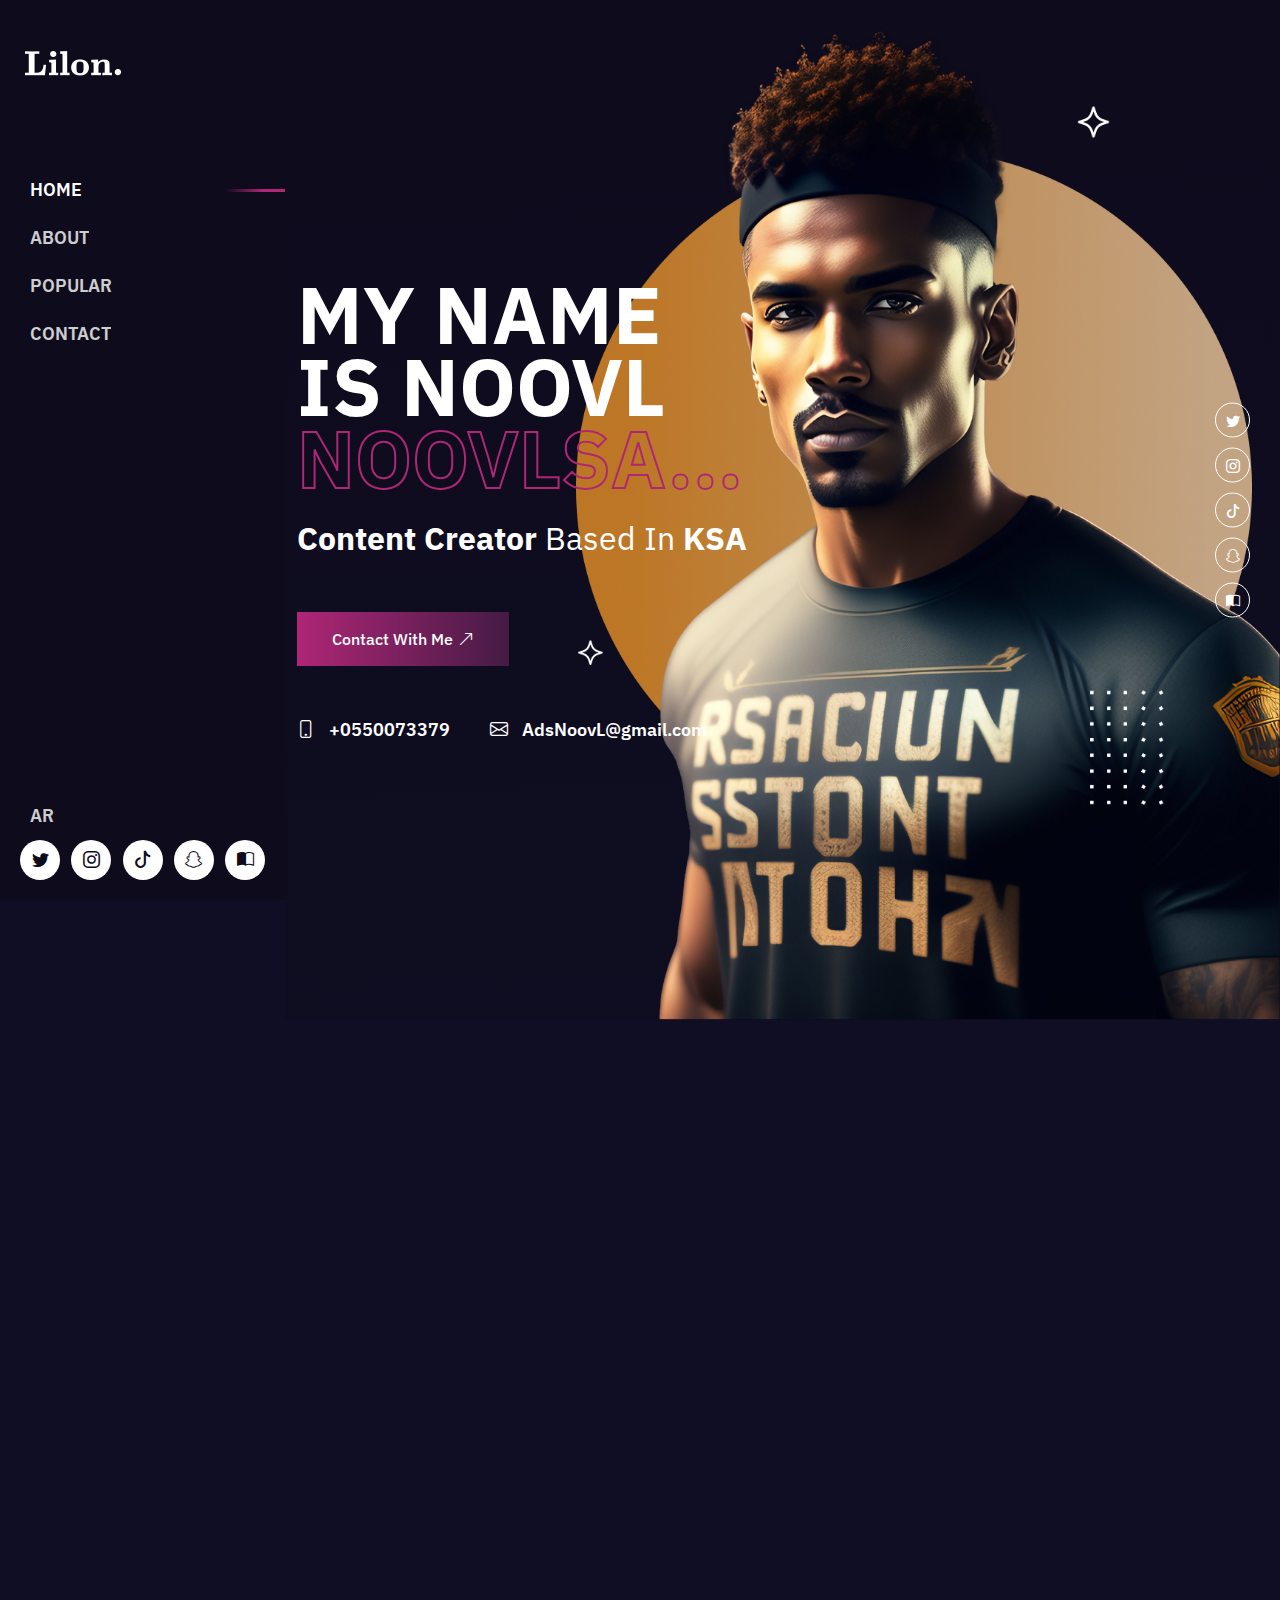
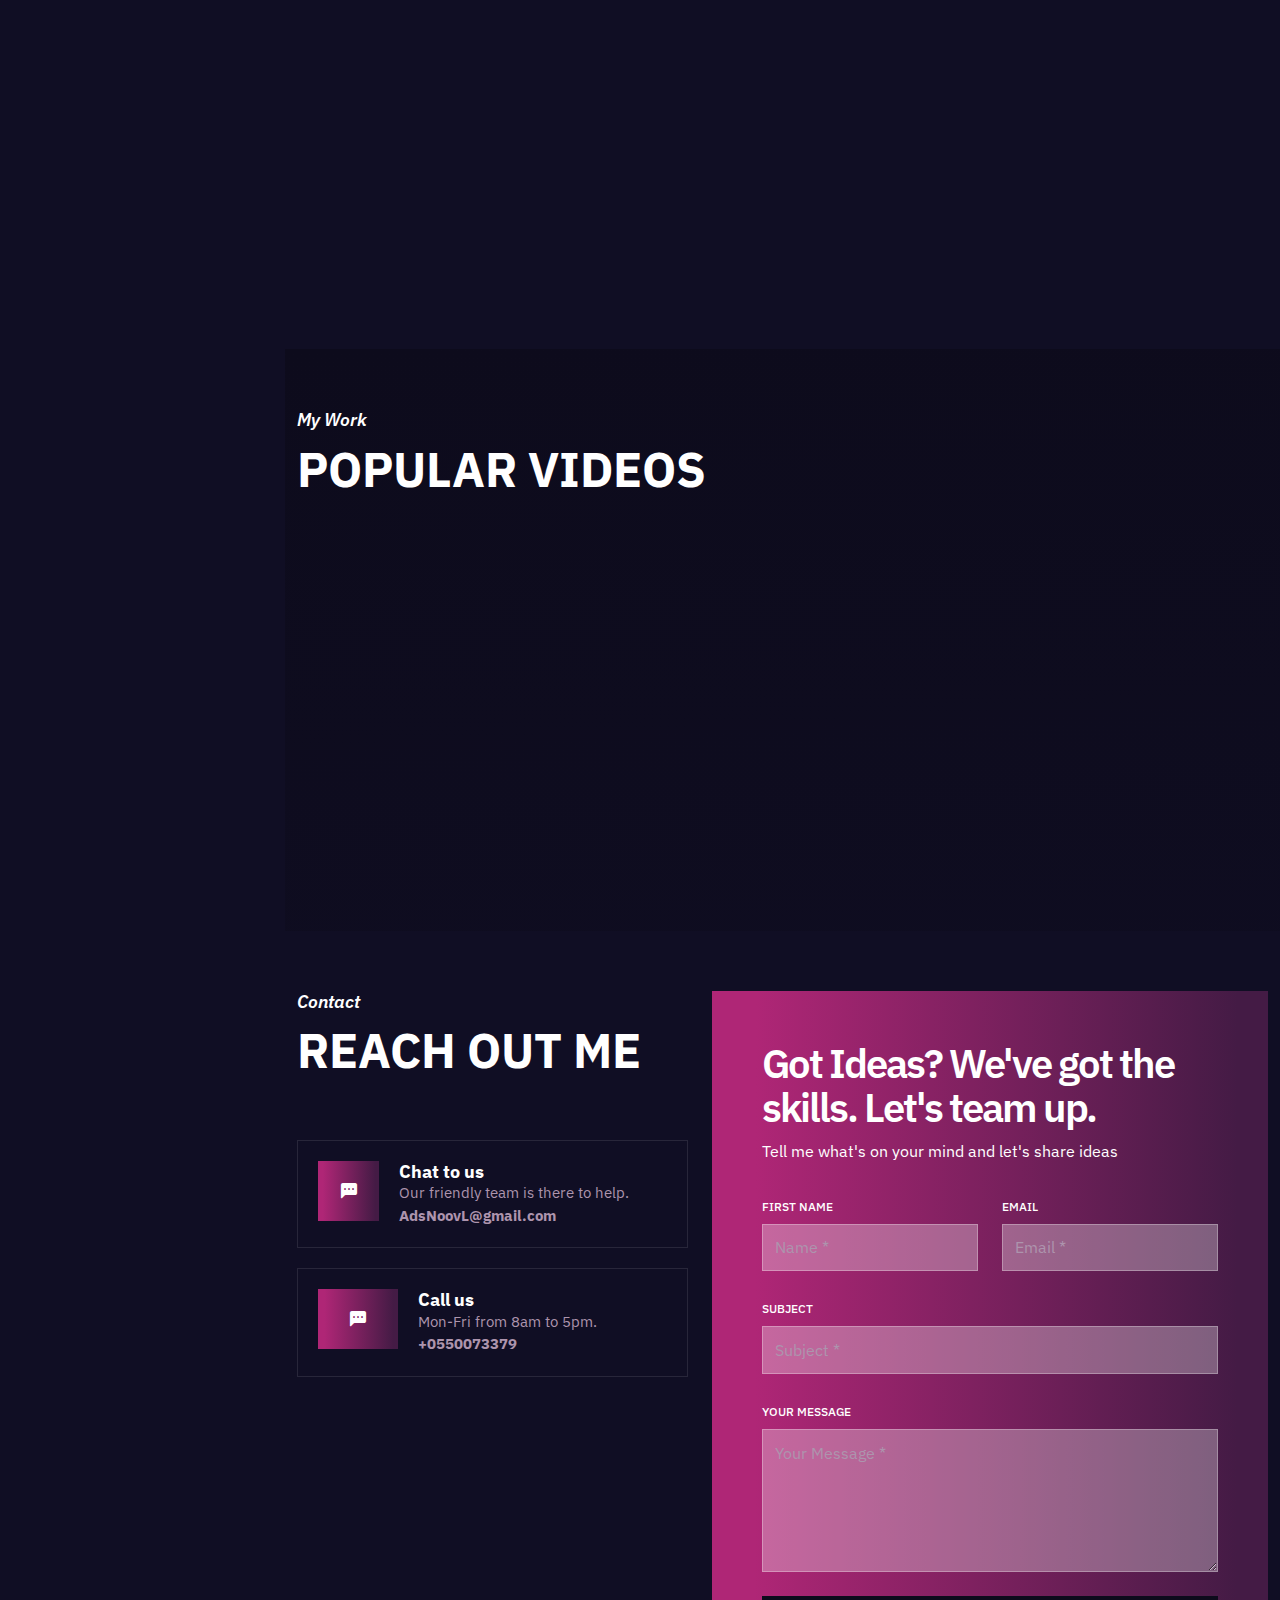
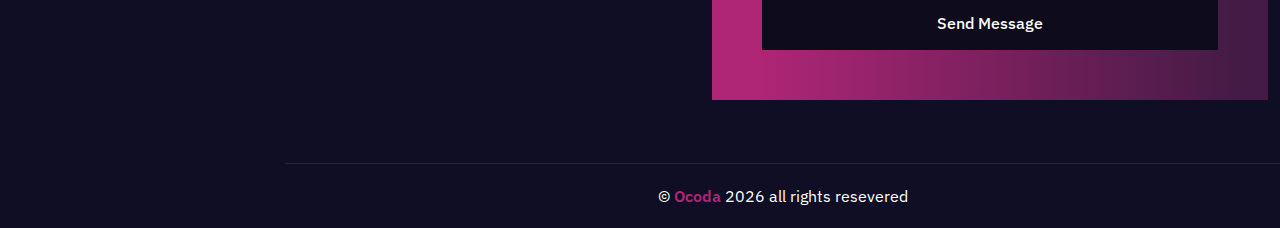
<file: index.html>
<!DOCTYPE html>
<html lang="en">
<head>
  <meta charset="UTF-8">
  <meta name="viewport" content="width=device-width, initial-scale=1.0">
  <title>NOOVL</title>
  <!-- Bootstrap Icons v1.10.5 -->
  <link rel="stylesheet" href="./css/vendors/bootstrap-icons.css">
  <!-- Bootstrap  v5.3.0 -->
  <link rel="stylesheet" href="./css/vendors/bootstrap.min.css">
  <!-- animate 3.7.0 -->
  <link rel="stylesheet" href="./css/vendors/animate.css">
  <!-- Magnific Popup - v0.9.9 -->
  <link rel="stylesheet" href="./css/vendors/popup-magnific.css">
  <!-- main style  -->
  <link rel="stylesheet" href="./css/main-ltr.css">
</head>
<body>
  <!-- start header  -->
  <header>
    <div class="container-fluid">
      <a class="navbar-brand nav-left__logo header__logo" href="index.html">
        <img src="./images/logo/logo-light.png" alt="logo" class="img-fluid">
      </a>
      <button class="navbar-toggler" type="button" data-target="menu">
        <span class="navbar-toggler-icon"></span>
      </button>
    </div>
  </header>
  <!-- end header  -->
  <!-- start menu nav -->
  <nav class="nav-left" id="menu">
    <a class="navbar-brand nav-left__logo" href="index.html">
      <img src="./images/logo/logo-light.png" alt="logo" class="img-fluid">
    </a>
    <div id="list-menu" class="list-group nav-left__menu">
      <a class="list-group-item nav-left__menu__item" href="#home">home</a>
      <a class="list-group-item nav-left__menu__item" href="#about">about</a>
      <a class="list-group-item nav-left__menu__item" href="#popular">popular</a>
      <a class="list-group-item nav-left__menu__item" href="#contact">contact</a>
      <a class="list-group-item nav-left__menu__item mt-auto" href="index.ar.html">ar</a>
    </div>
    <ul class="social">
      <li><a href="https://twitter.com/NoovL"><i class="bi bi-twitter"></i></a></li>
      <li><a href="https://www.instagram.com/noovl"><i class="bi bi-instagram"></i></a></li>
      <li><a href="https://www.tiktok.com/@noovlsa?lang=ar"><i class="bi bi-tiktok"></i></a></li>
      <li><a href="https://t.snapchat.com/a71VtWvk"><i class="bi bi-snapchat"></i></a></li>
      <li><a href="https://tip.dokan.sa/noovl"><i class="bi bi-book-half"></i></a></li>
    </ul>
  </nav>
  <!-- end menu nav -->
  <!-- start main  -->
  <main class="main-section" data-bs-spy="scroll" data-bs-target="#list-menu" data-bs-smooth-scroll="true"  tabindex="0">
    <!-- start home  -->
    <section class="home" id="home">
        <div class="container">
          <div class="row home__info">
            <div class="col-lg-7">
              <div class="home__info__text " >
                <h1 class="wow fadeInUp" data-wow-delay=".3s">my name <br> is <b>noovl</b> <br> <span>noovlsa...</span></h1>
                <p class="wow fadeInUp" data-wow-delay=".4s"><b>content creator</b> based in <b>KSA</b></p>
                <a class="main-btn main-btn--main-color wow fadeInUp" data-wow-delay=".5s" href="#contact">contact with me <i class="bi-arrow-up-right"></i></a>
                <div class="home__info__contact-info wow fadeInUp " data-wow-delay=".6s">
                  <a href="tel:+0550073379"><i class="bi bi-phone"></i> +0550073379</a>
                  <a href="mailto:AdsNoovL@gmail.com"><i class="bi bi-envelope"></i> AdsNoovL@gmail.com</a>
                </div>
              </div>
            </div>
          </div>
          <div class="avatar wow zoomIn" style="background-image: url(./images/home/home-banner.png);"></div>
          <ul class="social social--col">
            <li><a href="https://twitter.com/NoovL"><i class="bi bi-twitter"></i></a></li>
            <li><a href="https://www.instagram.com/noovl"><i class="bi bi-instagram"></i></a></li>
            <li><a href="https://www.tiktok.com/@noovlsa?lang=ar"><i class="bi bi-tiktok"></i></a></li>
            <li><a href="https://t.snapchat.com/a71VtWvk"><i class="bi bi-snapchat"></i></a></li>
            <li><a href="https://tip.dokan.sa/noovl"><i class="bi bi-book-half"></i></a></li>
          </ul>
        </div>
    </section>
    <!-- end home  -->
    <!-- start about  -->
    <section id="about">
      <div class="container">
        <div class="section-heading wow fadeInUp" data-wow-delay=".3s">
          <h6>Nice to meet you!</h6>
          <h2>WELCOME TO...</h2>
        </div>
        <div class="about">
          <div class="about__avatar">
            <div class="about__avatar__img wow zoomIn" data-wow-delay=".3s">
              <img src="./images/home/about-banner.png" class="img-fluid" alt="">
            </div>
            <div class="about__avatar__info wow fadeInUp" data-wow-delay=".3s">
              <h3>noovl Khoina</h3>
              <p><b>content creator</b> <br> based in <b>KSA</b></p>
            </div>
          </div>
          <div class="about__text">
            <p class="about__text__info wow fadeInUp" data-wow-delay=".3s" ><b>Nafal Mohammed Al-Dossary</b> considered one of the most prominent personalities that appeared on YouTube in 2011 as a content creator and as the first person to publish the idea of ​​vlogs on YouTube for the Gulf community, and his artistic career began in stand-up comedy, and then acting, writing and producing </p>
            <div class="about__text__contact-info wow fadeInUp" data-wow-delay=".4s">
              <div class="row">
                <div class="col-6">
                  <a href="tel:+0550073379"><i class="bi bi-phone"></i> +0550073379</a>
                </div>
                <div class="col-6">
                  <p><i class="bi bi-person"></i> noovl Khoina</p>
                </div>
                <div class="col-6">
                  <a href="mailto:AdsNoovL@gmail.com"><i class="bi bi-envelope"></i> AdsNoovL@gmail.com</a>
                </div>
                <div class="col-6">
                  <p><i class="bi bi-map"></i> Riyadh, KSA</p>
                </div>
              </div>
            </div>
            <div class="row" >
              <div class="col-12 ">
                <div class="wow fadeInUp" data-wow-delay=".5s">
                  <h2 class="about__text__head">more about noovl</h2>
                  <p class="about__text__info about__text__info--marker" >He is now a producer and executive, and a fan of electronic games </p>
                  <p class="about__text__info about__text__info--marker" >It is currently broadcasting on the Tik Tok platform</p>
                  <p class="about__text__info about__text__info--marker" >the new YouTube works are being implemented for this year</p>
                </div>
              </div>
              <div class="col-12 ">
                <div class="wow fadeInUp" data-wow-delay=".5s" >
                  <h2 class="about__text__head">work with</h2>
                  <p class="about__text__info about__text__info--marker" >Nafel is a character who is always wanted by advertising agencies, as he represents a large segment of society</p>
                  <p class="about__text__info about__text__info--marker" >Participated in advertisements for several companies, including <br> (Fly Nas) - (Arabian Oud) - (Imkan Finance) - (Romance) </p>
                </div>
              </div>
            </div>
          </div>
        </div>
      </div>
    </section>
    <!-- end about  -->
    <section class="popular" id="popular">
      <div class="container">
        <div class="section-heading">
          <h6>My Work</h6>
          <h2>popular videos</h2>
        </div>
        <div class="row">
          <div class="col-lg-6">
            <div class="popular__video wow fadeInUp">
              <a href="https://www.youtube.com/embed/-3gw2utgm_M" class="popular__video__img popup-video">
                <img src="./images/home/services-1.jpg" class="img-fluid" alt="">
              </a>
              <div class="popular__video__info">
                <p class="popular__video__info__text">Popular video</p>
                <h4 class="popular__video__info__head">Bally Website Research</h4>
                <a class="popular__video__info__popup popup-video" href="https://www.youtube.com/embed/-3gw2utgm_M"><i class="bi bi-arrow-up-left"></i></a>
              </div>
            </div>
          </div>
          <div class="col-lg-6">
            <div class="popular__video wow fadeInUp">
              <a href="https://www.youtube.com/embed/-3gw2utgm_M" class="popular__video__img popup-video">
                <img src="./images/home/services-1.jpg" class="img-fluid" alt="">
              </a>
              <div class="popular__video__info">
                <p class="popular__video__info__text">Popular video</p>
                <h4 class="popular__video__info__head">Bally Website Research</h4>
                <a class="popular__video__info__popup popup-video" href="https://www.youtube.com/embed/-3gw2utgm_M"><i class="bi bi-arrow-up-left"></i></a>
              </div>
            </div>
          </div>
          <div class="col-lg-6 ">
            <div class="popular__video wow fadeInUp">
              <a href="https://www.youtube.com/embed/-3gw2utgm_M" class="popular__video__img popup-video">
                <img src="./images/home/services-1.jpg" class="img-fluid" alt="">
              </a>
              <div class="popular__video__info">
                <p class="popular__video__info__text">Popular video</p>
                <h4 class="popular__video__info__head">Bally Website Research</h4>
                <a class="popular__video__info__popup popup-video" href="https://www.youtube.com/embed/-3gw2utgm_M"><i class="bi bi-arrow-up-left"></i></a>
              </div>
            </div>
          </div>
          <div class="col-lg-6">
            <div class="popular__video wow fadeInUp">
              <a href="https://www.youtube.com/embed/-3gw2utgm_M" class="popular__video__img popup-video">
                <img src="./images/home/services-1.jpg" class="img-fluid" alt="">
              </a>
              <div class="popular__video__info">
                <p class="popular__video__info__text">Popular video</p>
                <h4 class="popular__video__info__head">Bally Website Research</h4>
                <a class="popular__video__info__popup popup-video" href="https://www.youtube.com/embed/-3gw2utgm_M"><i class="bi bi-arrow-up-left"></i></a>
              </div>
            </div>
          </div>
        </div>
      </div>
    </section>
    <!-- end popular -->
    <!-- start contact  -->
    <section class="contact" id="contact">
      <div class="container">
        <div class="row">
          <div class="col-lg-5">
            <div class="section-heading">
              <h6>Contact</h6>
              <h2>REACH OUT ME</h2>
            </div>
            <div class="contact__cards">
              <div class="contact__cards__card">
                <div class="contact__cards__card__icon"><i class="bi bi-chat-left-dots-fill"></i></div>
                <div class="contact__cards__card__caption">
                  <h4 class="contact__cards__card__caption__head">Chat to us</h4>
                  <p class="contact__cards__card__caption__text">Our friendly team is there to help. <strong>AdsNoovL@gmail.com</strong></p>
                </div>
              </div>
              <div class="contact__cards__card">
                <div class="contact__cards__card__icon"><i class="bi bi-chat-left-dots-fill"></i></div>
                <div class="contact__cards__card__caption">
                  <h4 class="contact__cards__card__caption__head">Call us</h4>
                  <p class="contact__cards__card__caption__text">Mon-Fri from 8am to 5pm.  <strong>+0550073379</strong></p>
                </div>
              </div>
              <div class="contact__cards__map mb-4 mb-lg-0">
                <iframe src="https://www.google.com/maps/embed?pb=!1m18!1m12!1m3!1d262333.7303770596!2d46.54212921682054!3d24.675667544106684!2m3!1f0!2f0!3f0!3m2!1i1024!2i768!4f13.1!3m3!1m2!1s0x3e2f03890d489399%3A0xba974d1c98e79fd5!2sRiyadh%20Saudi%20Arabia!5e0!3m2!1sen!2seg!4v1690208817701!5m2!1sen!2seg" width="100%" height="300" style="border:0;" allowfullscreen="" loading="lazy" referrerpolicy="no-referrer-when-downgrade"></iframe>
              </div>
            </div>
          </div>
          <div class="col-lg-7">
            <div class="contact__form-body">
              <h3 class="contact__form-body__head">Got Ideas? We've got the skills. Let's team up.</h3>
              <p class="contact__form-body__text">Tell me what's on your mind and let's share ideas</p>
              <form action="#">
                <div class="row">
                  <div class="col-md-6">
                    <div class="mb-4">
                      <label for="firstName" class="form-label custom-label">first name</label>
                      <input type="text" class="form-control custom-input" id="firstName" placeholder="Name *" required >
                    </div>
                  </div>
                  <div class="col-md-6">
                    <div class="mb-4">
                      <label for="email" class="form-label custom-label">email</label>
                      <input type="email" class="form-control custom-input" id="email" placeholder="Email *" required >
                    </div>
                  </div>
                </div>
                <div class="row">
                  <div class="col-12">
                    <div class="mb-4">
                      <label for="subject" class="form-label custom-label">subject</label>
                      <input type="text" class="form-control custom-input" id="subject" placeholder="Subject *" required >
                    </div>
                  </div>
                </div>
                <div class="row">
                  <div class="col-12">
                    <div class="mb-4">
                      <label for="subject" class="form-label custom-label">YOUR MESSAGE</label>
                      <textarea type="text" class="form-control custom-input" id="subject" placeholder="Your Message *" rows="5" required ></textarea>
                    </div>
                  </div>
                </div>
                <div class="row">
                  <div class="col-12">
                    <div>
                      <button type="submit" class="custom-input custom-input--submit ">send message</button>
                    </div>
                  </div>
                </div>
              </form>
            </div>
          </div>
        </div>
      </div>
    </section>
    <!-- end contact  -->
    <!-- start footer  -->
    <footer class="copyright">
        <div class="container">
          <div class="row align-items-center justify-content-center">
            <div class="col-12">
              <p>
                &copy; <a href="https://ocoda.com/ar">ocoda</a> <script>document.write(new Date().getFullYear())</script> all rights resevered
              </p>
            </div>
          </div>
        </div>
    </footer>
    <!-- end footer  -->
  </main>
  <!-- end main  -->
  <div class="scroll-icon"><i class="bi bi-chevron-double-up"></i></div>
  <!-- jQuery v3.7.0  -->
  <script src="./js/vendors/jquery.min.js"></script>
  <!-- Bootstrap  v5.3.0 -->
  <script src="./js/vendors/bootstrap.bundle.min.js"></script>
  <!-- WOW - v1.1.2 -->
  <script src="./js/vendors/wow.min.js"></script>
  <!-- Magnific Popup - v0.9.9 -->
  <script src="./js/vendors/jquery.magnific-popup.min.js"></script>
  <!-- main js -->
  <script src="./js/main.js"></script>
</body>
</html>
</file>
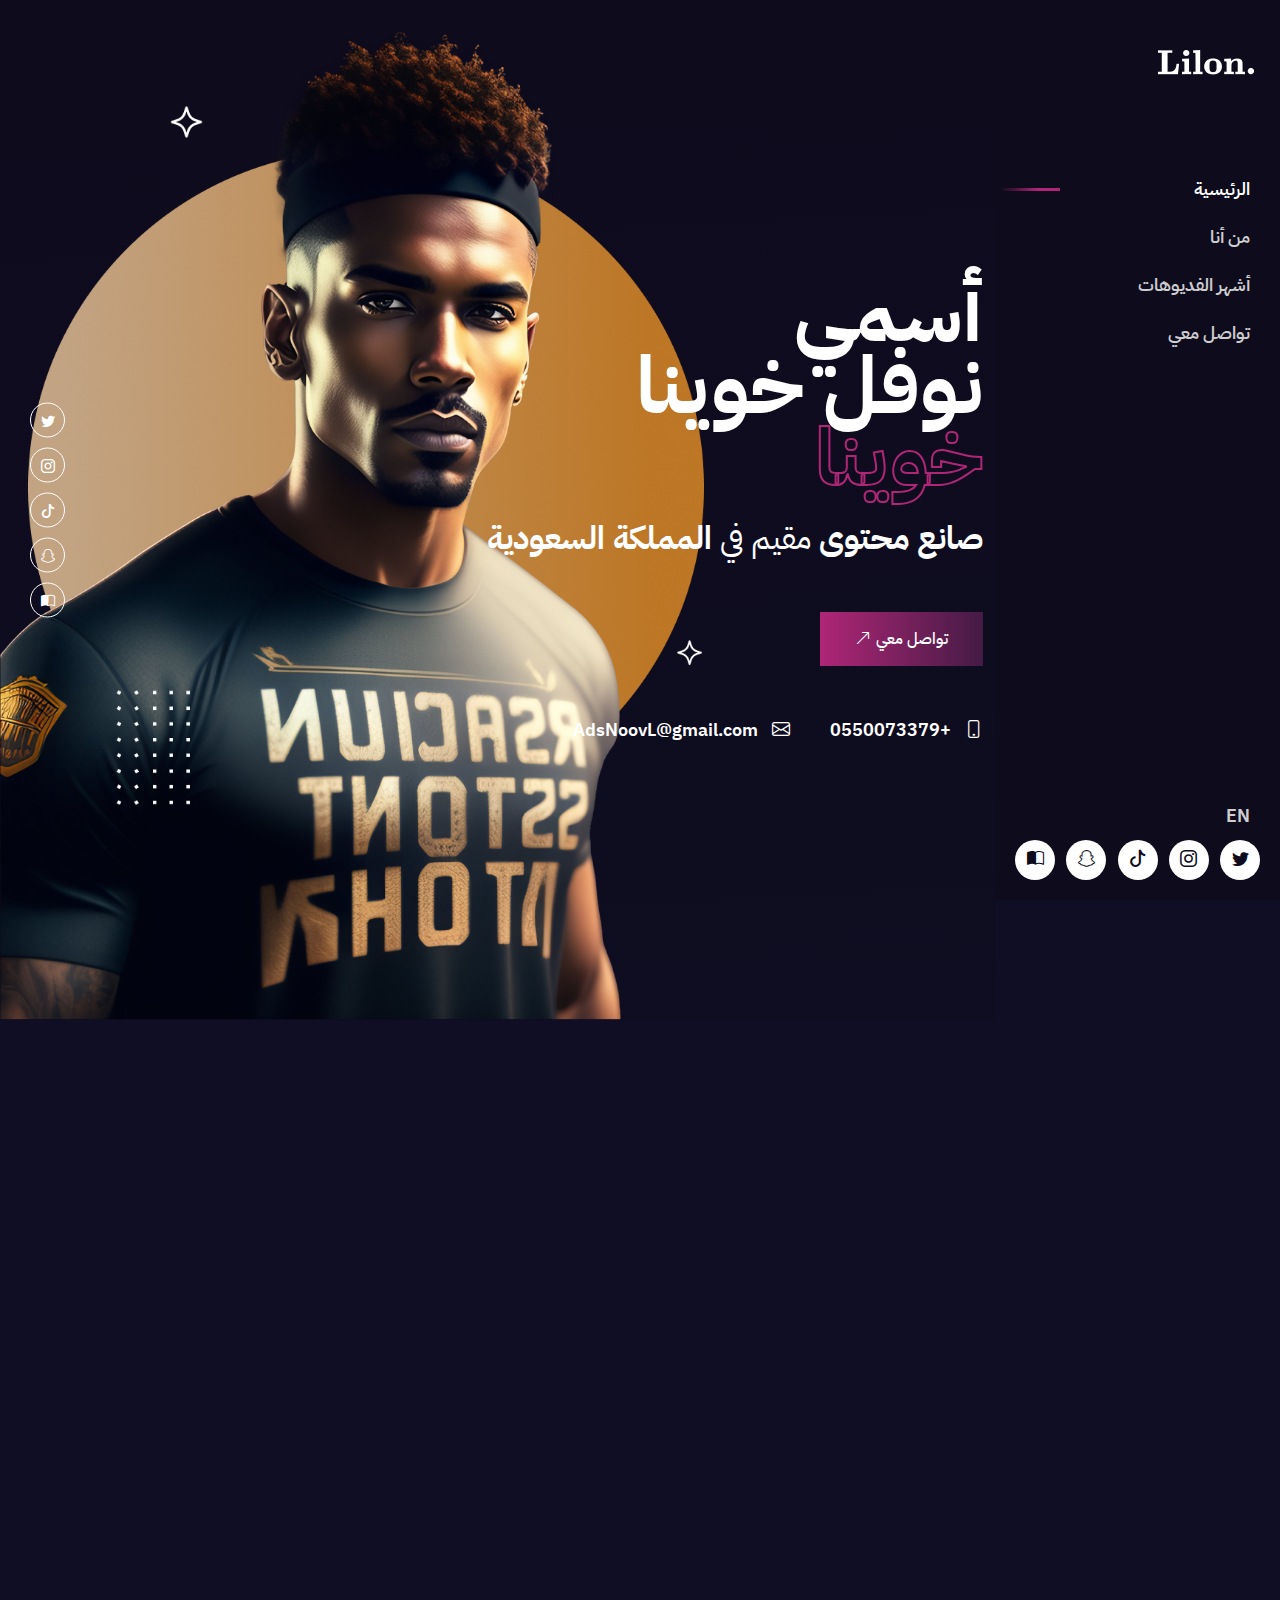
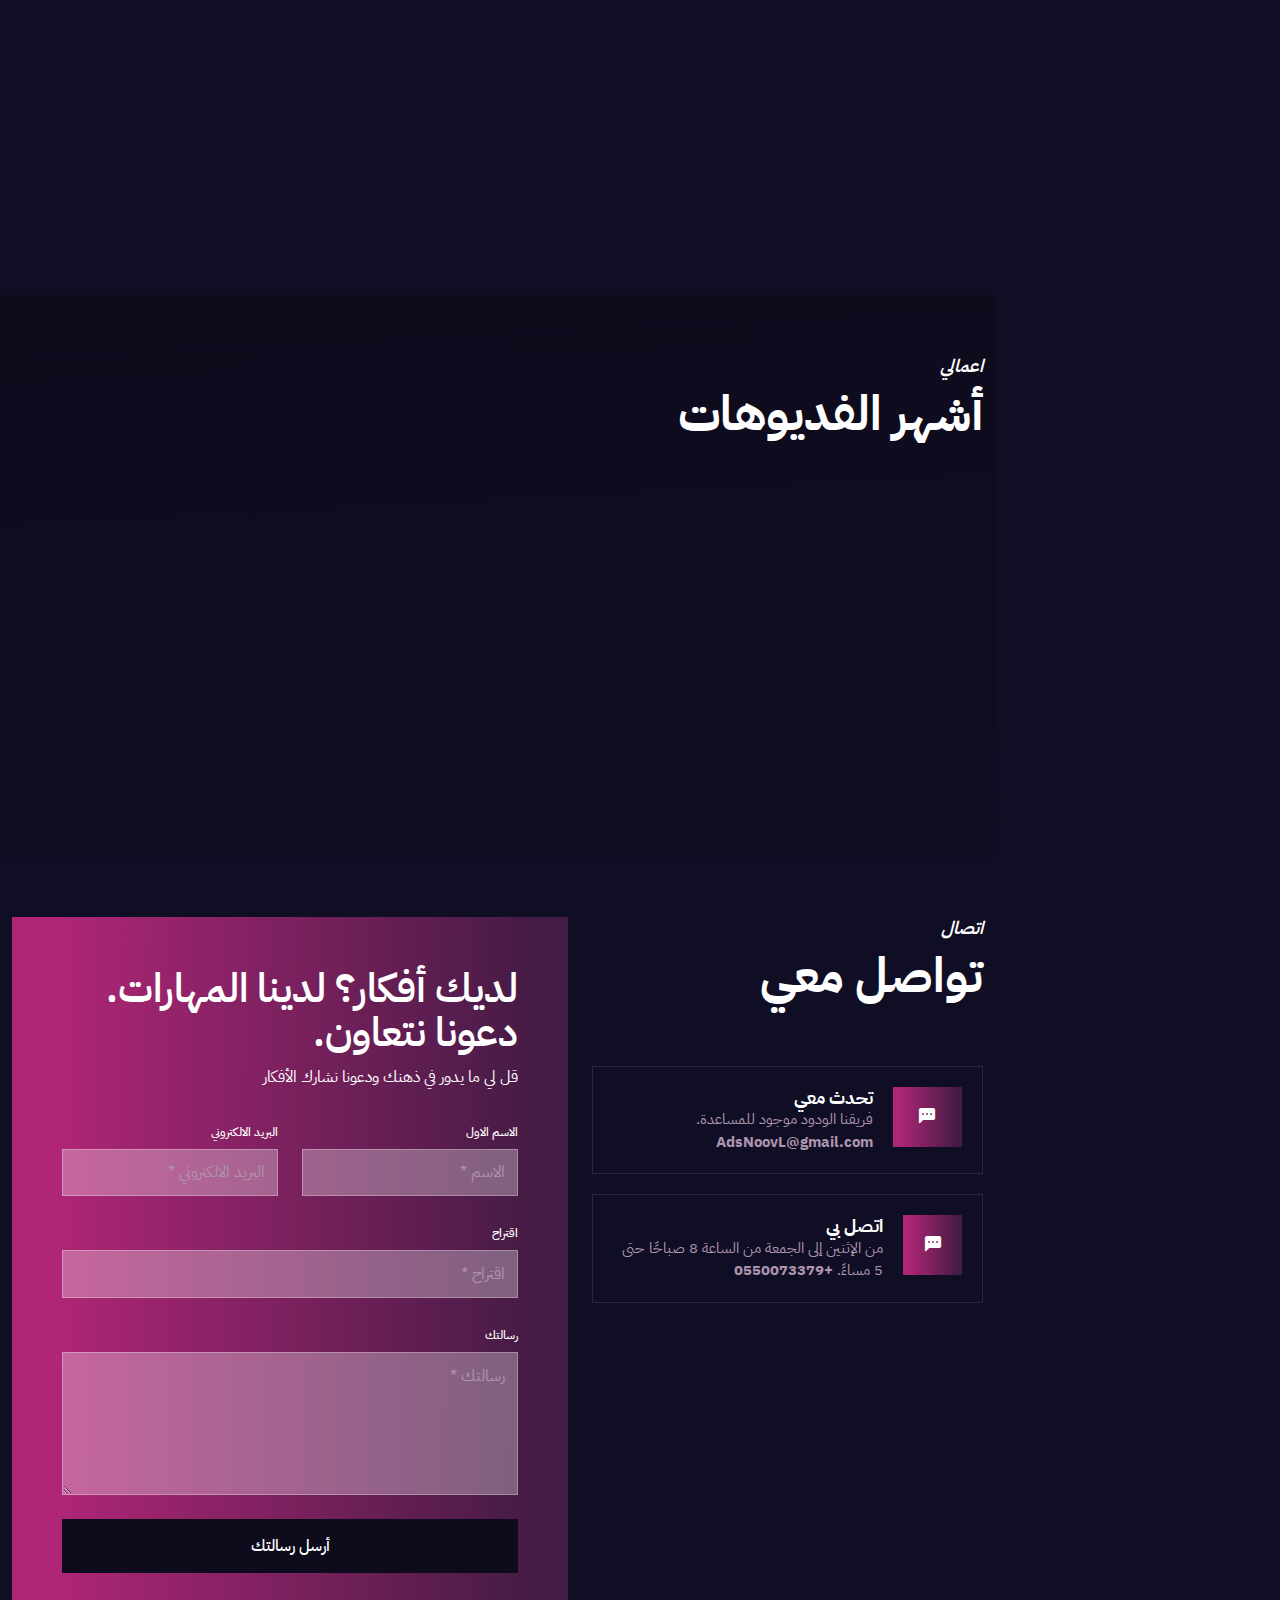
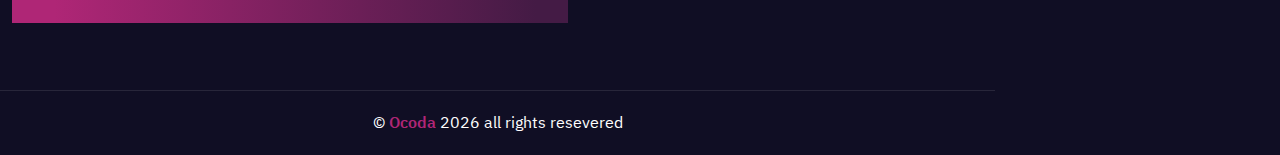
<file: index.ar.html>
<!DOCTYPE html>
<html lang="en">
<head>
  <meta charset="UTF-8">
  <meta name="viewport" content="width=device-width, initial-scale=1.0">
  <title>NOOVL</title>
  <!-- Bootstrap Icons v1.10.5 -->
  <link rel="stylesheet" href="./css/vendors/bootstrap-icons.css">
  <!-- Bootstrap  v5.3.0 -->
  <link rel="stylesheet" href="./css/vendors/bootstrap.rtl.min.css">
  <!-- animate 3.7.0 -->
  <link rel="stylesheet" href="./css/vendors/animate.css">
  <!-- Magnific Popup - v0.9.9 -->
  <link rel="stylesheet" href="./css/vendors/popup-magnific.css">
  <!-- main style  -->
  <link rel="stylesheet" href="./css/main-rtl.css">
</head>
<body>
  <!-- start header  -->
  <header>
    <div class="container-fluid">
      <a class="navbar-brand nav-left__logo header__logo" href="index.ar.html">
        <img src="./images/logo/logo-light.png" alt="logo" class="img-fluid">
      </a>
      <button class="navbar-toggler" type="button" data-target="menu">
        <span class="navbar-toggler-icon"></span>
      </button>
    </div>
  </header>
  <!-- end header  -->
  <!-- start menu nav -->
  <nav class="nav-left" id="menu">
    <a class="navbar-brand nav-left__logo" href="index.ar.html">
      <img src="./images/logo/logo-light.png" alt="logo" class="img-fluid">
    </a>
    <div id="list-menu" class="list-group nav-left__menu">
      <a class="list-group-item nav-left__menu__item" href="#home">الرئيسية</a>
      <a class="list-group-item nav-left__menu__item" href="#about">من أنا</a>
      <a class="list-group-item nav-left__menu__item" href="#popular">أشهر الفديوهات</a>
      <a class="list-group-item nav-left__menu__item" href="#contact">تواصل معي</a>
      <a class="list-group-item nav-left__menu__item mt-auto" href="index.html">en</a>
    </div>
    <ul class="social">
      <li><a href="https://twitter.com/NoovL"><i class="bi bi-twitter"></i></a></li>
      <li><a href="https://www.instagram.com/noovl"><i class="bi bi-instagram"></i></a></li>
      <li><a href="https://www.tiktok.com/@noovlsa?lang=ar"><i class="bi bi-tiktok"></i></a></li>
      <li><a href="https://t.snapchat.com/a71VtWvk"><i class="bi bi-snapchat"></i></a></li>
      <li><a href="https://tip.dokan.sa/noovl"><i class="bi bi-book-half"></i></a></li>
    </ul>
  </nav>
  <!-- end menu nav -->
  <!-- start main  -->
  <main class="main-section" data-bs-spy="scroll" data-bs-target="#list-menu" data-bs-smooth-scroll="true"  tabindex="0">
    <!-- start home  -->
    <section class="home" id="home">
        <div class="container">
          <div class="row home__info">
            <div class="col-lg-7">
              <div class="home__info__text " >
                <h1 class="wow fadeInUp" data-wow-delay=".3s">أسمي <br>  <b> نوفل خوينا </b> <br> <span>خوينا</span></h1>
                <p class="wow fadeInUp" data-wow-delay=".4s"><b> صانع محتوى </b>مقيم في <b>المملكة السعودية</b></p>
                <a class="main-btn main-btn--main-color wow fadeInUp" data-wow-delay=".5s" href="#contact">تواصل معي  <i class="bi-arrow-up-right"></i></a>
                <div class="home__info__contact-info wow fadeInUp " data-wow-delay=".6s">
                  <a href="tel:+0550073379"><i class="bi bi-phone"></i> +0550073379</a>
                  <a href="mailto:AdsNoovL@gmail.com"><i class="bi bi-envelope"></i> AdsNoovL@gmail.com</a>
                </div>
              </div>
            </div>
          </div>
          <div class="avatar wow zoomIn" style="background-image: url(./images/home/home-banner.png);"></div>
          <ul class="social social--col">
            <li><a href="https://twitter.com/NoovL"><i class="bi bi-twitter"></i></a></li>
            <li><a href="https://www.instagram.com/noovl"><i class="bi bi-instagram"></i></a></li>
            <li><a href="https://www.tiktok.com/@noovlsa?lang=ar"><i class="bi bi-tiktok"></i></a></li>
            <li><a href="https://t.snapchat.com/a71VtWvk"><i class="bi bi-snapchat"></i></a></li>
            <li><a href="https://tip.dokan.sa/noovl"><i class="bi bi-book-half"></i></a></li>
          </ul>
        </div>
    </section>
    <!-- end home  -->
    <!-- start about  -->
    <section id="about">
      <div class="container">
        <div class="section-heading wow fadeInUp" data-wow-delay=".3s">
          <h6>سعيد بلقاءك!</h6>
          <h2>مرحبا بك ...</h2>
        </div>
        <div class="about">
          <div class="about__avatar">
            <div class="about__avatar__img wow zoomIn" data-wow-delay=".3s">
              <img src="./images/home/about-banner.png" class="img-fluid" alt="">
            </div>
            <div class="about__avatar__info wow fadeInUp" data-wow-delay=".3s">
              <h3>نوفل خوينا</h3>
              <p><b> صانع محتوى </b>مقيم في <b>المملكة السعودية</b></p>
            </div>
          </div>
          <div class="about__text">
            <p class="about__text__info wow fadeInUp" data-wow-delay=".3s" >يعتبر نوفل محمد الدوسري من ابرز الشخصيات التي ظهرت في يوتيوب في عام 2011 كـ صانع محتوى و كـ اول شخص ينشر فكرة الفلوق على يوتيوب للمجتمع الخليجي ، و بدا مشواره الفني في الستاند اب كوميدي و من ثم التمثيل و الكتابة و الانتاج </p>
            <div class="about__text__contact-info wow fadeInUp" data-wow-delay=".4s">
              <div class="row">
                <div class="col-6">
                  <a href="tel:+0550073379"><i class="bi bi-phone"></i> +0550073379</a>
                </div>
                <div class="col-6">
                  <p><i class="bi bi-person"></i> نوفل خوينا  </p>
                </div>
                <div class="col-6">
                  <a href="mailto:AdsNoovL@gmail.com"><i class="bi bi-envelope"></i> AdsNoovL@gmail.com</a>
                </div>
                <div class="col-6">
                  <p><i class="bi bi-map"></i> الرياض , المملكة السعودية</p>
                </div>
              </div>
            </div>
            <div class="row" >
              <div class="col-12 ">
                <div class="wow fadeInUp" data-wow-delay=".5s">
                  <h2 class="about__text__head">المذيد عن نوفل</h2>
                  <p class="about__text__info about__text__info--marker" > هو الان مُنتج و منفذ ، و مُحب للالعاب الالكترونية </p>
                  <p class="about__text__info about__text__info--marker" >يبث حالياً على منصة تيك توك</p>
                  <p class="about__text__info about__text__info--marker" >و يُنفذ اعمالة اليوتيوبيه الجديدة لهذه ألسنه </p>
                </div>
              </div>
              <div class="col-12 ">
                <div class="wow fadeInUp" data-wow-delay=".5s" >
                  <h2 class="about__text__head">يعمل مع </h2>
                  <p class="about__text__info about__text__info--marker" > يعتبر نوفل شخصية مطلوبه دائماً للجهات الاعلانية كونه يمثل شريحة كبيره من المجتمع</p>
                  <p class="about__text__info about__text__info--marker" >له العديد من الاعلانات الدعايه من ضمنها  <br> ( طيران ناس ) - ( العربية للعود ) - ( امكان للتمويل ) - ( الرومنسية ) </p>
                </div>
              </div>
            </div>
          </div>
        </div>
      </div>
    </section>
    <!-- end about  -->
    <section class="popular" id="popular">
      <div class="container">
        <div class="section-heading">
          <h6>اعمالي</h6>
          <h2>أشهر الفديوهات</h2>
        </div>
        <div class="row">
          <div class="col-lg-6">
            <div class="popular__video wow fadeInUp">
              <a href="https://www.youtube.com/embed/-3gw2utgm_M" class="popular__video__img popup-video">
                <img src="./images/home/services-1.jpg" class="img-fluid" alt="">
              </a>
              <div class="popular__video__info">
                <p class="popular__video__info__text">أشهر فيديو</p>
                <h4 class="popular__video__info__head">فديوهات من اليوتيوب</h4>
                <a class="popular__video__info__popup popup-video" href="https://www.youtube.com/embed/-3gw2utgm_M"><i class="bi bi-arrow-up-left"></i></a>
              </div>
            </div>
          </div>
          <div class="col-lg-6">
            <div class="popular__video wow fadeInUp">
              <a href="https://www.youtube.com/embed/-3gw2utgm_M" class="popular__video__img popup-video">
                <img src="./images/home/services-1.jpg" class="img-fluid" alt="">
              </a>
              <div class="popular__video__info">
                <p class="popular__video__info__text">أشهر فيديو</p>
                <h4 class="popular__video__info__head">فديوهات من اليوتيوب</h4>
                <a class="popular__video__info__popup popup-video" href="https://www.youtube.com/embed/-3gw2utgm_M"><i class="bi bi-arrow-up-left"></i></a>
              </div>
            </div>
          </div>
          <div class="col-lg-6 ">
            <div class="popular__video wow fadeInUp">
              <a href="https://www.youtube.com/embed/-3gw2utgm_M" class="popular__video__img popup-video">
                <img src="./images/home/services-1.jpg" class="img-fluid" alt="">
              </a>
              <div class="popular__video__info">
                <p class="popular__video__info__text">أشهر فيديو</p>
                <h4 class="popular__video__info__head">فديوهات من اليوتيوب</h4>
                <a class="popular__video__info__popup popup-video" href="https://www.youtube.com/embed/-3gw2utgm_M"><i class="bi bi-arrow-up-left"></i></a>
              </div>
            </div>
          </div>
          <div class="col-lg-6">
            <div class="popular__video wow fadeInUp">
              <a href="https://www.youtube.com/embed/-3gw2utgm_M" class="popular__video__img popup-video">
                <img src="./images/home/services-1.jpg" class="img-fluid" alt="">
              </a>
              <div class="popular__video__info">
                <p class="popular__video__info__text">أشهر فيديو</p>
                <h4 class="popular__video__info__head">فديوهات من اليوتيوب</h4>
                <a class="popular__video__info__popup popup-video" href="https://www.youtube.com/embed/-3gw2utgm_M"><i class="bi bi-arrow-up-left"></i></a>
              </div>
            </div>
          </div>
        </div>
      </div>
    </section>
    <!-- end popular -->
    <!-- start contact  -->
    <section class="contact" id="contact">
      <div class="container">
        <div class="row">
          <div class="col-lg-5">
            <div class="section-heading">
              <h6>اتصال</h6>
              <h2>تواصل معي</h2>
            </div>
            <div class="contact__cards">
              <div class="contact__cards__card">
                <div class="contact__cards__card__icon"><i class="bi bi-chat-left-dots-fill"></i></div>
                <div class="contact__cards__card__caption">
                  <h4 class="contact__cards__card__caption__head">تحدث معي</h4>
                  <p class="contact__cards__card__caption__text">فريقنا الودود موجود للمساعدة. <strong>AdsNoovL@gmail.com</strong></p>
                </div>
              </div>
              <div class="contact__cards__card">
                <div class="contact__cards__card__icon"><i class="bi bi-chat-left-dots-fill"></i></div>
                <div class="contact__cards__card__caption">
                  <h4 class="contact__cards__card__caption__head">اتصل بي</h4>
                  <p class="contact__cards__card__caption__text">من الإثنين إلى الجمعة من الساعة 8 صباحًا حتى 5 مساءً.  <strong>+0550073379</strong></p>
                </div>
              </div>
              <div class="contact__cards__map mb-4 mb-lg-0">
                <iframe src="https://www.google.com/maps/embed?pb=!1m18!1m12!1m3!1d262333.7303770596!2d46.54212921682054!3d24.675667544106684!2m3!1f0!2f0!3f0!3m2!1i1024!2i768!4f13.1!3m3!1m2!1s0x3e2f03890d489399%3A0xba974d1c98e79fd5!2sRiyadh%20Saudi%20Arabia!5e0!3m2!1sen!2seg!4v1690208817701!5m2!1sen!2seg" width="100%" height="300" style="border:0;" allowfullscreen="" loading="lazy" referrerpolicy="no-referrer-when-downgrade"></iframe>
              </div>
            </div>
          </div>
          <div class="col-lg-7">
            <div class="contact__form-body">
              <h3 class="contact__form-body__head">لديك أفكار؟ لدينا المهارات. دعونا نتعاون.</h3>
              <p class="contact__form-body__text">قل لي ما يدور في ذهنك ودعونا نشارك الأفكار</p>
              <form action="#">
                <div class="row">
                  <div class="col-md-6">
                    <div class="mb-4">
                      <label for="firstName" class="form-label custom-label">الاسم الاول</label>
                      <input type="text" class="form-control custom-input" id="firstName" placeholder="الاسم *" required >
                    </div>
                  </div>
                  <div class="col-md-6">
                    <div class="mb-4">
                      <label for="email" class="form-label custom-label">البريد الالكتروني</label>
                      <input type="email" class="form-control custom-input" id="email" placeholder="البريد الالكتروني *" required >
                    </div>
                  </div>
                </div>
                <div class="row">
                  <div class="col-12">
                    <div class="mb-4">
                      <label for="subject" class="form-label custom-label">اقتراح</label>
                      <input type="text" class="form-control custom-input" id="subject" placeholder="اقتراح *" required >
                    </div>
                  </div>
                </div>
                <div class="row">
                  <div class="col-12">
                    <div class="mb-4">
                      <label for="subject" class="form-label custom-label">رسالتك</label>
                      <textarea type="text" class="form-control custom-input" id="subject" placeholder="رسالتك *" rows="5" required ></textarea>
                    </div>
                  </div>
                </div>
                <div class="row">
                  <div class="col-12">
                    <div>
                      <button type="submit" class="custom-input custom-input--submit ">أرسل رسالتك</button>
                    </div>
                  </div>
                </div>
              </form>
            </div>
          </div>
        </div>
      </div>
    </section>
    <!-- end contact  -->
    <!-- start footer  -->
    <footer class="copyright">
        <div class="container">
          <div class="row align-items-center justify-content-center">
            <div class="col-12">
              <p>
                &copy; <a href="https://ocoda.com/ar">ocoda</a> <script>document.write(new Date().getFullYear())</script> all rights resevered
              </p>
            </div>
          </div>
        </div>
    </footer>
    <!-- end footer  -->
  </main>
  <!-- end main  -->
  <div class="scroll-icon"><i class="bi bi-chevron-double-up"></i></div>
  <!-- jQuery v3.7.0  -->
  <script src="./js/vendors/jquery.min.js"></script>
  <!-- Bootstrap  v5.3.0 -->
  <script src="./js/vendors/bootstrap.bundle.min.js"></script>
  <!-- WOW - v1.1.2 -->
  <script src="./js/vendors/wow.min.js"></script>
  <!-- Magnific Popup - v0.9.9 -->
  <script src="./js/vendors/jquery.magnific-popup.min.js"></script>
  <!-- main js -->
  <script src="./js/main.js"></script>
</body>
</html>
</file>
<file: css/main-ltr.css>
@import url("https://fonts.googleapis.com/css2?family=IBM+Plex+Sans+Arabic:wght@300;400;500;600;700&display=swap");
@import url("https://fonts.googleapis.com/css2?family=IBM+Plex+Sans:wght@300;400;500;600;700&display=swap");
body {
  font-family: 'IBM Plex Sans', sans-serif;
  direction: ltr; }

a {
  text-decoration: none; }

section {
  overflow: hidden;
  padding: 60px 0; }

html {
  scroll-behavior: auto !important; }

@media (max-width: 768px) {
  section {
    padding: 30px 0; } }
@media (max-width: 768px) {
  .container {
    padding: 0 25px; } }
@media (min-width: 1200px) {
  .container {
    max-width: 1190px; } }
@media (max-width: 992px) {
  .container {
    max-width: 982px; } }
@media (max-width: 768px) {
  .container {
    max-width: 758px; } }
@media (max-width: 575px) {
  .container {
    max-width: 565px; } }
textarea:focus,
input:focus {
  -webkit-box-shadow: none !important;
          box-shadow: none !important; }

h1,
h2,
h3,
h4,
h5,
h6,
p {
  margin: 0; }

body {
  background-color: #100E24; }

.list-group {
  border-radius: 0; }
  .list-group-item {
    background: none !important;
    border: 0; }

* {
  /* Track */
  /* Handle */
  /* Handle on hover */ }
  *::-webkit-scrollbar {
    width: 6px; }
  *::-webkit-scrollbar-track {
    background: #100E24; }
  *::-webkit-scrollbar-thumb {
    background: #fff;
    border-radius: 20px; }
  *::-webkit-scrollbar-thumb:hover {
    background: #AF2676; }

/*--social---*/
.social {
  display: -webkit-box;
  display: -ms-flexbox;
  display: flex;
  list-style: none;
  -webkit-box-pack: justify;
      -ms-flex-pack: justify;
          justify-content: space-between;
  padding: 0;
  margin-bottom: 20px;
  margin-left: 20px;
  margin-right: 20px; }
  .social__dokan {
    width: 20px;
    height: 20px;
    line-height: 20px; }
  .social a {
    display: block;
    background-color: #fff;
    color: #0d0b1c;
    font-size: 17px;
    width: 40px;
    height: 40px;
    line-height: 40px;
    text-align: center;
    border-radius: 50%;
    -webkit-transition: background .3s , color .3s;
    transition: background .3s , color .3s; }
    .social a:hover {
      color: #FFFFFF;
      background-color: #AF2676; }
  .social--col {
    position: absolute;
    right: 10px;
    top: 50%;
    -webkit-transform: translateY(-50%);
            transform: translateY(-50%);
    -webkit-box-orient: vertical;
    -webkit-box-direction: normal;
        -ms-flex-direction: column;
            flex-direction: column;
    gap: 10px; }
    .social--col a {
      background-color: transparent;
      color: #FFFFFF;
      font-size: 14px;
      width: 35px;
      height: 35px;
      line-height: 35px;
      border: 1px solid #FFFFFF;
      -webkit-transition: background .3s , color .3s;
      transition: background .3s , color .3s; }
      .social--col a:hover {
        color: #0d0b1c;
        background-color: #fff; }

/*----------------------
  Buttons
-----------------------*/
.navbar-toggler {
  border: 0;
  -webkit-box-shadow: none !important;
          box-shadow: none !important; }
  .navbar-toggler .navbar-toggler-icon {
    background: #fff;
    -webkit-transition: background 10ms 300ms ease;
    transition: background 10ms 300ms ease;
    display: block;
    width: 30px;
    height: 2px;
    position: relative; }
    .navbar-toggler .navbar-toggler-icon::before, .navbar-toggler .navbar-toggler-icon::after {
      content: '';
      -webkit-transition: top 300ms 350ms ease, -webkit-transform 300ms 50ms ease;
      transition: top 300ms 350ms ease, -webkit-transform 300ms 50ms ease;
      transition: top 300ms 350ms ease, transform 300ms 50ms ease;
      transition: top 300ms 350ms ease, transform 300ms 50ms ease, -webkit-transform 300ms 50ms ease;
      position: absolute;
      right: 0;
      left: 0;
      background: #fff;
      width: 30px;
      height: 2px;
      top: 8px; }
    .navbar-toggler .navbar-toggler-icon::before {
      top: -8px; }
  .navbar-toggler.open .navbar-toggler-icon:before {
    -webkit-transform: rotate(45deg);
            transform: rotate(45deg); }
  .navbar-toggler.open .navbar-toggler-icon::after {
    -webkit-transform: rotate(-45deg);
            transform: rotate(-45deg); }
  .navbar-toggler.open .navbar-toggler-icon::after, .navbar-toggler.open .navbar-toggler-icon::before {
    top: 0;
    -webkit-transition: top 300ms 50ms ease, -webkit-transform 300ms 350ms ease;
    transition: top 300ms 50ms ease, -webkit-transform 300ms 350ms ease;
    transition: top 300ms 50ms ease, transform 300ms 350ms ease;
    transition: top 300ms 50ms ease, transform 300ms 350ms ease, -webkit-transform 300ms 350ms ease; }
  .navbar-toggler.open .navbar-toggler-icon {
    background: transparent; }

.main-btn {
  padding: 15px 35px;
  width: -webkit-fit-content;
  width: -moz-fit-content;
  width: fit-content;
  background: -webkit-gradient(linear, left top, right top, from(#AF2676), to(#441B45)), #fff;
  background: linear-gradient(90deg, #AF2676 0%, #441B45 100%), #fff;
  background-size: 100% 100%;
  background-repeat: no-repeat;
  display: -webkit-box;
  display: -ms-flexbox;
  display: flex;
  font-weight: 500;
  color: #FFFFFF;
  text-transform: capitalize;
  -webkit-box-align: center;
      -ms-flex-align: center;
          align-items: center;
  gap: 5px;
  -webkit-transition: background 0.5s;
  transition: background 0.5s; }
  .main-btn:hover {
    background-size: 200% 100%; }

/*------section-heading------*/
.section-heading {
  margin-bottom: 60px;
  color: #FFFFFF; }
  .section-heading h6 {
    text-transform: capitalize;
    margin-bottom: 10px;
    font-size: 18px;
    font-weight: 600;
    font-style: italic; }
  .section-heading h2 {
    text-transform: uppercase;
    font-size: 48px;
    font-weight: 700; }

@media (max-width: 768px) {
  .section-heading {
    margin-bottom: 30px; }
    .section-heading h2 {
      font-size: 35px; } }
/*------scroll-icon-------*/
.scroll-icon {
  cursor: pointer;
  display: none;
  z-index: 10;
  position: fixed;
  right: 20px;
  bottom: 20px;
  width: 50px;
  height: 50px;
  border-radius: 50%;
  line-height: 50px;
  text-align: center;
  background-color: #441B45;
  -webkit-box-shadow: 0 2px 5px #00000042;
          box-shadow: 0 2px 5px #00000042; }
  .scroll-icon i {
    font-size: 20px;
    color: #FFFFFF; }

/*----------------------
  header
-----------------------*/
header {
  position: fixed;
  z-index: 10;
  top: 0;
  left: 0;
  right: 0;
  background-color: transparent;
  -webkit-transition: top 0.4s, background 0.3s;
  transition: top 0.4s, background 0.3s; }
  header.dark-bg {
    background-color: #0d0b1c; }
  header .container-fluid {
    display: -webkit-box;
    display: -ms-flexbox;
    display: flex;
    -webkit-box-pack: justify;
        -ms-flex-pack: justify;
            justify-content: space-between; }
    header .container-fluid .header__logo {
      padding: 20px;
      opacity: 1; }

@media (min-width: 1201px) {
  header {
    top: -100%; } }
/*----------------------
  navbar
-----------------------*/
.nav-left {
  position: fixed;
  z-index: 9;
  left: -100%;
  width: 285px;
  height: 100vh;
  background-color: #0d0b1c;
  -webkit-transition: left 0.8s;
  transition: left 0.8s;
  display: -webkit-box;
  display: -ms-flexbox;
  display: flex;
  -webkit-box-orient: vertical;
  -webkit-box-direction: normal;
      -ms-flex-direction: column;
          flex-direction: column; }
  .nav-left.open {
    left: 0; }
  .nav-left__logo {
    padding: 50px 25px;
    display: block;
    opacity: 0; }
    .nav-left__logo img {
      max-height: 70px; }
  .nav-left__menu {
    margin-top: 40px;
    -webkit-box-flex: 1;
        -ms-flex: 1;
            flex: 1; }
    .nav-left__menu__item {
      display: block;
      color: #FFFFFF;
      line-height: 28px;
      padding: 10px 30px;
      position: relative;
      font-size: 18px;
      text-transform: uppercase;
      font-weight: 600;
      opacity: .8;
      -webkit-transition: opacity .3s;
      transition: opacity .3s; }
      .nav-left__menu__item::before {
        content: '';
        position: absolute;
        right: 0;
        top: calc(50% - 1.5px);
        width: 0;
        height: 3px;
        background: linear-gradient(270.16deg, #AF2676 33.61%, rgba(175, 38, 118, 0) 92.05%);
        -webkit-transition: all .3s ease-in;
        transition: all .3s ease-in; }
      .nav-left__menu__item.active::before {
        width: 65px; }
      .nav-left__menu__item.active {
        margin: 0;
        opacity: 1; }

@media (min-width: 1201px) {
  .nav-left {
    left: 0; }
    .nav-left__logo {
      opacity: 1; } }
/*----------------------
  Footer
-----------------------*/
.copyright {
  direction: ltr;
  padding: 20px 0;
  border-top: 1px solid rgba(255, 255, 255, 0.1);
  text-align: center;
  color: #FFFFFF; }
  .copyright a {
    color: #AF2676;
    font-weight: 600;
    text-transform: capitalize; }

/*---------------------
home
----------------------*/
@media (min-width: 1201px) {
  .main-section {
    padding-left: 285px;
    -webkit-transition: padding-left 0.8s;
    transition: padding-left 0.8s; } }
.home {
  position: relative;
  background: linear-gradient(177deg, #0d0b1c 0%, #100E24 190%); }
  .home__info {
    min-height: 100vh;
    display: -webkit-box;
    display: -ms-flexbox;
    display: flex;
    -webkit-box-align: center;
        -ms-flex-align: center;
            align-items: center; }
    .home__info__text {
      position: relative;
      margin: 60px 0;
      z-index: 1; }
      .home__info__text h1 {
        text-transform: uppercase;
        line-height: 0.9;
        color: #FFFFFF;
        margin-bottom: 20px;
        font-size: 80px;
        font-weight: 700; }
        .home__info__text h1 span {
          -webkit-text-stroke-width: 2px;
          -webkit-text-stroke-color: #AF2676;
          -webkit-text-fill-color: transparent;
          font-weight: 800; }
      .home__info__text p {
        color: #FFFFFF;
        font-size: 32px;
        font-weight: 400;
        margin-bottom: 50px;
        text-transform: capitalize; }
        .home__info__text p span {
          font-weight: 700; }
    .home__info__contact-info {
      display: -webkit-box;
      display: -ms-flexbox;
      display: flex;
      -webkit-box-align: center;
          -ms-flex-align: center;
              align-items: center;
      gap: 20px;
      margin-top: 50px; }
      .home__info__contact-info a {
        color: #FFFFFF;
        margin-right: 20px;
        font-size: 18px;
        font-weight: 600; }
        .home__info__contact-info a i {
          margin-right: 10px; }
  .home .avatar {
    position: absolute;
    -webkit-transform: scaleX(1);
            transform: scaleX(1);
    right: 0px;
    top: 0px;
    bottom: 0px;
    height: 100%;
    width: 100vw;
    background-size: contain;
    background-position: bottom;
    background-repeat: no-repeat;
    opacity: 0.4;
    pointer-events: none; }

@media (min-width: 1201px) {
  .home .avatar {
    width: 50vw; } }
@media (min-width: 992px) {
  .home .avatar {
    width: 55vw;
    opacity: 1; } }
@media (max-width: 768px) {
  .home__info {
    min-height: 90vh; }
    .home__info__contact-info {
      -webkit-box-orient: vertical;
      -webkit-box-direction: normal;
          -ms-flex-direction: column;
              flex-direction: column;
      -webkit-box-align: start;
          -ms-flex-align: start;
              align-items: start;
      margin-top: 50px; }
    .home__info__text h1 {
      font-size: 50px; }
    .home__info__text p {
      font-size: 20px; } }
/*----------------------
  About
-----------------------*/
.about {
  display: -webkit-box;
  display: -ms-flexbox;
  display: flex; }
  .about__avatar {
    max-width: 400px;
    width: 100%;
    text-align: center; }
    .about__avatar__img {
      -webkit-transform: scaleX(1);
              transform: scaleX(1);
      margin-bottom: 30px;
      -webkit-transition: all .3s;
      transition: all .3s; }
    .about__avatar__info h3 {
      text-transform: uppercase;
      letter-spacing: -0.05em;
      background: linear-gradient(270.16deg, #441B45 5.74%, #AF2676 92.05%);
      -webkit-background-clip: text;
      -webkit-text-fill-color: transparent;
      margin-bottom: 10px;
      font-size: 48px;
      font-weight: 700; }
    .about__avatar__info p {
      color: #FFFFFF;
      font-size: 24px;
      font-weight: 400;
      margin-bottom: 50px;
      text-transform: capitalize; }
      .about__avatar__info p span {
        font-weight: 700; }
  .about__text {
    padding-left: 30px;
    width: 60%; }
    .about__text__head {
      text-transform: uppercase;
      letter-spacing: -0.05em;
      background: linear-gradient(270.16deg, #441B45 5.74%, #AF2676 92.05%);
      -webkit-background-clip: text;
      -webkit-text-fill-color: transparent;
      margin-bottom: 10px;
      font-size: 28px;
      font-weight: 700; }
    .about__text__info {
      color: #FFFFFF;
      line-height: 1.5;
      margin-bottom: 20px; }
      .about__text__info--marker {
        position: relative;
        padding-left: 20px; }
        .about__text__info--marker::before {
          content: '';
          position: absolute;
          left: 0;
          top: 50%;
          -webkit-transform: translateY(-50%);
                  transform: translateY(-50%);
          height: 2px;
          width: 12px;
          background: linear-gradient(270.16deg, #441B45 5.74%, #AF2676 92.05%); }
    .about__text__contact-info {
      padding-bottom: 20px;
      margin-bottom: 40px;
      border-bottom: 1px solid rgba(255, 255, 255, 0.1); }
      .about__text__contact-info a, .about__text__contact-info p {
        color: #FFFFFF;
        margin-right: 20px;
        margin-bottom: 25px;
        font-size: 18px;
        font-weight: 600; }
        .about__text__contact-info a i, .about__text__contact-info p i {
          margin-right: 10px; }

@media (max-width: 992px) {
  .about {
    -webkit-box-orient: vertical;
    -webkit-box-direction: normal;
        -ms-flex-direction: column;
            flex-direction: column;
    -webkit-box-align: center;
        -ms-flex-align: center;
            align-items: center; }
    .about__text {
      padding-left: 30px;
      width: 100%; } }
@media (max-width: 768px) {
  .about__avatar__info h3 {
    font-size: 35px; }
  .about__text {
    padding-left: 0; } }
/*----------------------
  Popular
-----------------------*/
.popular {
  background: linear-gradient(177deg, #0d0b1c 0%, #100E24 190%); }
  .popular__video {
    display: -webkit-box;
    display: -ms-flexbox;
    display: flex;
    margin-bottom: 20px; }
    .popular__video__img {
      -webkit-box-flex: 0;
          -ms-flex: 0 0 40%;
              flex: 0 0 40%;
      width: 40%; }
      .popular__video__img img {
        max-height: 200px; }
    .popular__video__info {
      -webkit-box-flex: 0;
          -ms-flex: 0 0 60%;
              flex: 0 0 60%;
      width: 60%;
      margin-left: 20px; }
      .popular__video__info__text {
        color: #FFFFFF;
        font-weight: 500;
        margin-bottom: 10px; }
      .popular__video__info__head {
        font-size: 30px;
        font-weight: 700;
        color: #FFFFFF; }
      .popular__video__info__popup {
        font-size: 20px;
        color: #FFFFFF; }

@media (max-width: 768px) {
  .popular__video {
    -webkit-box-orient: vertical;
    -webkit-box-direction: normal;
        -ms-flex-direction: column;
            flex-direction: column; }
    .popular__video__img {
      text-align: center;
      margin-bottom: 10px;
      -webkit-box-flex: 0;
          -ms-flex: 0 0 100%;
              flex: 0 0 100%;
      width: 100%; }
      .popular__video__img img {
        max-height: 300px; }
    .popular__video__info {
      text-align: center;
      -webkit-box-flex: 0;
          -ms-flex: 0 0 100%;
              flex: 0 0 100%;
      width: 100%; } }
/*---------------------
Contact
----------------------*/
.contact__cards__card {
  display: -webkit-box;
  display: -ms-flexbox;
  display: flex;
  border: 1px solid rgba(255, 255, 255, 0.1);
  padding: 20px;
  margin-bottom: 20px; }
  .contact__cards__card__icon {
    display: -webkit-inline-box;
    display: -ms-inline-flexbox;
    display: inline-flex;
    width: 90px;
    height: 60px;
    -webkit-box-align: center;
        -ms-flex-align: center;
            align-items: center;
    -webkit-box-pack: center;
        -ms-flex-pack: center;
            justify-content: center;
    color: #FFFFFF;
    background: linear-gradient(270.16deg, #441B45 5.74%, #AF2676 92.05%); }
  .contact__cards__card__caption {
    margin-left: 20px; }
    .contact__cards__card__caption__head {
      color: #FFFFFF;
      font-size: 18px;
      font-weight: 700; }
    .contact__cards__card__caption__text {
      color: #ad94ad;
      font-size: 15px; }
.contact__form-body {
  padding: 50px;
  background: linear-gradient(270.16deg, #441B45 5.74%, #AF2676 92.05%); }
  .contact__form-body * {
    color: #FFFFFF; }
  .contact__form-body__head {
    color: #FFFFFF;
    line-height: 1.1;
    letter-spacing: -0.05em;
    margin-bottom: 10px;
    font-size: 40px;
    font-weight: 600; }
  .contact__form-body form {
    margin-top: 30px; }
    .contact__form-body form .custom-label {
      text-transform: uppercase;
      font-size: 12px;
      font-weight: 500; }
    .contact__form-body form .custom-input {
      border-radius: 0;
      -webkit-box-shadow: none;
              box-shadow: none;
      padding: 0.675rem 0.75rem;
      text-transform: capitalize;
      color: #fff;
      border: 1px solid rgba(255, 255, 255, 0.5);
      background-color: rgba(255, 255, 255, 0.3); }
      .contact__form-body form .custom-input::-webkit-input-placeholder {
        color: #ad94ad; }
      .contact__form-body form .custom-input:-ms-input-placeholder {
        color: #ad94ad; }
      .contact__form-body form .custom-input::-ms-input-placeholder {
        color: #ad94ad; }
      .contact__form-body form .custom-input::placeholder {
        color: #ad94ad; }
      .contact__form-body form .custom-input--submit {
        width: 100%;
        background-color: #0d0b1c;
        border: 0;
        padding: 15px;
        font-weight: 500;
        -webkit-transition: background 0.4s, color 0.4s;
        transition: background 0.4s, color 0.4s; }
        .contact__form-body form .custom-input--submit:hover {
          background-color: #fff;
          color: #0d0b1c; }

@media (max-width: 768px) {
  .contact__form-body {
    padding: 20px; }
    .contact__form-body__head {
      font-size: 30px; } }

/*# sourceMappingURL=main-ltr.css.map */
</file>
<file: css/main-rtl.css>
@import url("https://fonts.googleapis.com/css2?family=IBM+Plex+Sans+Arabic:wght@300;400;500;600;700&display=swap");
@import url("https://fonts.googleapis.com/css2?family=IBM+Plex+Sans:wght@300;400;500;600;700&display=swap");
body {
  direction: rtl;
  font-family: 'IBM Plex Sans Arabic', sans-serif; }

[type=tel],
[type=email],
[type=number] {
  direction: rtl; }

a {
  text-decoration: none; }

section {
  overflow: hidden;
  padding: 60px 0; }

html {
  scroll-behavior: auto !important; }

@media (max-width: 768px) {
  section {
    padding: 30px 0; } }
@media (max-width: 768px) {
  .container {
    padding: 0 25px; } }
@media (min-width: 1200px) {
  .container {
    max-width: 1190px; } }
@media (max-width: 992px) {
  .container {
    max-width: 982px; } }
@media (max-width: 768px) {
  .container {
    max-width: 758px; } }
@media (max-width: 575px) {
  .container {
    max-width: 565px; } }
textarea:focus,
input:focus {
  -webkit-box-shadow: none !important;
          box-shadow: none !important; }

h1,
h2,
h3,
h4,
h5,
h6,
p {
  margin: 0; }

body {
  background-color: #100E24; }

.list-group {
  border-radius: 0; }
  .list-group-item {
    background: none !important;
    border: 0; }

* {
  /* Track */
  /* Handle */
  /* Handle on hover */ }
  *::-webkit-scrollbar {
    width: 6px; }
  *::-webkit-scrollbar-track {
    background: #100E24; }
  *::-webkit-scrollbar-thumb {
    background: #fff;
    border-radius: 20px; }
  *::-webkit-scrollbar-thumb:hover {
    background: #AF2676; }

/*--social---*/
.social {
  display: -webkit-box;
  display: -ms-flexbox;
  display: flex;
  list-style: none;
  -webkit-box-pack: justify;
      -ms-flex-pack: justify;
          justify-content: space-between;
  padding: 0;
  margin-bottom: 20px;
  margin-left: 20px;
  margin-right: 20px; }
  .social__dokan {
    width: 20px;
    height: 20px;
    line-height: 20px; }
  .social a {
    display: block;
    background-color: #fff;
    color: #0d0b1c;
    font-size: 17px;
    width: 40px;
    height: 40px;
    line-height: 40px;
    text-align: center;
    border-radius: 50%;
    -webkit-transition: background .3s , color .3s;
    transition: background .3s , color .3s; }
    .social a:hover {
      color: #FFFFFF;
      background-color: #AF2676; }
  .social--col {
    position: absolute;
    left: 10px;
    top: 50%;
    -webkit-transform: translateY(-50%);
            transform: translateY(-50%);
    -webkit-box-orient: vertical;
    -webkit-box-direction: normal;
        -ms-flex-direction: column;
            flex-direction: column;
    gap: 10px; }
    .social--col a {
      background-color: transparent;
      color: #FFFFFF;
      font-size: 14px;
      width: 35px;
      height: 35px;
      line-height: 35px;
      border: 1px solid #FFFFFF;
      -webkit-transition: background .3s , color .3s;
      transition: background .3s , color .3s; }
      .social--col a:hover {
        color: #0d0b1c;
        background-color: #fff; }

/*----------------------
  Buttons
-----------------------*/
.navbar-toggler {
  border: 0;
  -webkit-box-shadow: none !important;
          box-shadow: none !important; }
  .navbar-toggler .navbar-toggler-icon {
    background: #fff;
    -webkit-transition: background 10ms 300ms ease;
    transition: background 10ms 300ms ease;
    display: block;
    width: 30px;
    height: 2px;
    position: relative; }
    .navbar-toggler .navbar-toggler-icon::before, .navbar-toggler .navbar-toggler-icon::after {
      content: '';
      -webkit-transition: top 300ms 350ms ease, -webkit-transform 300ms 50ms ease;
      transition: top 300ms 350ms ease, -webkit-transform 300ms 50ms ease;
      transition: top 300ms 350ms ease, transform 300ms 50ms ease;
      transition: top 300ms 350ms ease, transform 300ms 50ms ease, -webkit-transform 300ms 50ms ease;
      position: absolute;
      right: 0;
      left: 0;
      background: #fff;
      width: 30px;
      height: 2px;
      top: 8px; }
    .navbar-toggler .navbar-toggler-icon::before {
      top: -8px; }
  .navbar-toggler.open .navbar-toggler-icon:before {
    -webkit-transform: rotate(45deg);
            transform: rotate(45deg); }
  .navbar-toggler.open .navbar-toggler-icon::after {
    -webkit-transform: rotate(-45deg);
            transform: rotate(-45deg); }
  .navbar-toggler.open .navbar-toggler-icon::after, .navbar-toggler.open .navbar-toggler-icon::before {
    top: 0;
    -webkit-transition: top 300ms 50ms ease, -webkit-transform 300ms 350ms ease;
    transition: top 300ms 50ms ease, -webkit-transform 300ms 350ms ease;
    transition: top 300ms 50ms ease, transform 300ms 350ms ease;
    transition: top 300ms 50ms ease, transform 300ms 350ms ease, -webkit-transform 300ms 350ms ease; }
  .navbar-toggler.open .navbar-toggler-icon {
    background: transparent; }

.main-btn {
  padding: 15px 35px;
  width: -webkit-fit-content;
  width: -moz-fit-content;
  width: fit-content;
  background: -webkit-gradient(linear, left top, right top, from(#AF2676), to(#441B45)), #fff;
  background: linear-gradient(90deg, #AF2676 0%, #441B45 100%), #fff;
  background-size: 100% 100%;
  background-repeat: no-repeat;
  display: -webkit-box;
  display: -ms-flexbox;
  display: flex;
  font-weight: 500;
  color: #FFFFFF;
  text-transform: capitalize;
  -webkit-box-align: center;
      -ms-flex-align: center;
          align-items: center;
  gap: 5px;
  -webkit-transition: background 0.5s;
  transition: background 0.5s; }
  .main-btn:hover {
    background-size: 200% 100%; }

/*------section-heading------*/
.section-heading {
  margin-bottom: 60px;
  color: #FFFFFF; }
  .section-heading h6 {
    text-transform: capitalize;
    margin-bottom: 10px;
    font-size: 18px;
    font-weight: 600;
    font-style: italic; }
  .section-heading h2 {
    text-transform: uppercase;
    font-size: 48px;
    font-weight: 700; }

@media (max-width: 768px) {
  .section-heading {
    margin-bottom: 30px; }
    .section-heading h2 {
      font-size: 35px; } }
/*------scroll-icon-------*/
.scroll-icon {
  cursor: pointer;
  display: none;
  z-index: 10;
  position: fixed;
  left: 20px;
  bottom: 20px;
  width: 50px;
  height: 50px;
  border-radius: 50%;
  line-height: 50px;
  text-align: center;
  background-color: #441B45;
  -webkit-box-shadow: 0 2px 5px #00000042;
          box-shadow: 0 2px 5px #00000042; }
  .scroll-icon i {
    font-size: 20px;
    color: #FFFFFF; }

/*----------------------
  header
-----------------------*/
header {
  position: fixed;
  z-index: 10;
  top: 0;
  left: 0;
  right: 0;
  background-color: transparent;
  -webkit-transition: top 0.4s, background 0.3s;
  transition: top 0.4s, background 0.3s; }
  header.dark-bg {
    background-color: #0d0b1c; }
  header .container-fluid {
    display: -webkit-box;
    display: -ms-flexbox;
    display: flex;
    -webkit-box-pack: justify;
        -ms-flex-pack: justify;
            justify-content: space-between; }
    header .container-fluid .header__logo {
      padding: 20px;
      opacity: 1; }

@media (min-width: 1201px) {
  header {
    top: -100%; } }
/*----------------------
  navbar
-----------------------*/
.nav-left {
  position: fixed;
  z-index: 9;
  right: -100%;
  width: 285px;
  height: 100vh;
  background-color: #0d0b1c;
  -webkit-transition: right 0.8s;
  transition: right 0.8s;
  display: -webkit-box;
  display: -ms-flexbox;
  display: flex;
  -webkit-box-orient: vertical;
  -webkit-box-direction: normal;
      -ms-flex-direction: column;
          flex-direction: column; }
  .nav-left.open {
    right: 0; }
  .nav-left__logo {
    padding: 50px 25px;
    display: block;
    opacity: 0; }
    .nav-left__logo img {
      max-height: 70px; }
  .nav-left__menu {
    margin-top: 40px;
    -webkit-box-flex: 1;
        -ms-flex: 1;
            flex: 1; }
    .nav-left__menu__item {
      display: block;
      color: #FFFFFF;
      line-height: 28px;
      padding: 10px 30px;
      position: relative;
      font-size: 18px;
      text-transform: uppercase;
      font-weight: 600;
      opacity: .8;
      -webkit-transition: opacity .3s;
      transition: opacity .3s; }
      .nav-left__menu__item::before {
        content: '';
        position: absolute;
        left: 0;
        top: calc(50% - 1.5px);
        width: 0;
        height: 3px;
        background: linear-gradient(270.16deg, #AF2676 33.61%, rgba(175, 38, 118, 0) 92.05%);
        -webkit-transition: all .3s ease-in;
        transition: all .3s ease-in; }
      .nav-left__menu__item.active::before {
        width: 65px; }
      .nav-left__menu__item.active {
        margin: 0;
        opacity: 1; }

@media (min-width: 1201px) {
  .nav-left {
    right: 0; }
    .nav-left__logo {
      opacity: 1; } }
/*----------------------
  Footer
-----------------------*/
.copyright {
  direction: ltr;
  padding: 20px 0;
  border-top: 1px solid rgba(255, 255, 255, 0.1);
  text-align: center;
  color: #FFFFFF; }
  .copyright a {
    color: #AF2676;
    font-weight: 600;
    text-transform: capitalize; }

/*---------------------
home
----------------------*/
@media (min-width: 1201px) {
  .main-section {
    padding-right: 285px;
    -webkit-transition: padding-right 0.8s;
    transition: padding-right 0.8s; } }
.home {
  position: relative;
  background: linear-gradient(177deg, #0d0b1c 0%, #100E24 190%); }
  .home__info {
    min-height: 100vh;
    display: -webkit-box;
    display: -ms-flexbox;
    display: flex;
    -webkit-box-align: center;
        -ms-flex-align: center;
            align-items: center; }
    .home__info__text {
      position: relative;
      margin: 60px 0;
      z-index: 1; }
      .home__info__text h1 {
        text-transform: uppercase;
        line-height: 0.9;
        color: #FFFFFF;
        margin-bottom: 20px;
        font-size: 80px;
        font-weight: 700; }
        .home__info__text h1 span {
          -webkit-text-stroke-width: 2px;
          -webkit-text-stroke-color: #AF2676;
          -webkit-text-fill-color: transparent;
          font-weight: 800; }
      .home__info__text p {
        color: #FFFFFF;
        font-size: 32px;
        font-weight: 400;
        margin-bottom: 50px;
        text-transform: capitalize; }
        .home__info__text p span {
          font-weight: 700; }
    .home__info__contact-info {
      display: -webkit-box;
      display: -ms-flexbox;
      display: flex;
      -webkit-box-align: center;
          -ms-flex-align: center;
              align-items: center;
      gap: 20px;
      margin-top: 50px; }
      .home__info__contact-info a {
        color: #FFFFFF;
        margin-left: 20px;
        font-size: 18px;
        font-weight: 600; }
        .home__info__contact-info a i {
          margin-left: 10px; }
  .home .avatar {
    position: absolute;
    -webkit-transform: scaleX(-1);
            transform: scaleX(-1);
    left: 0px;
    top: 0px;
    bottom: 0px;
    height: 100%;
    width: 100vw;
    background-size: contain;
    background-position: bottom;
    background-repeat: no-repeat;
    opacity: 0.4;
    pointer-events: none; }

@media (min-width: 1201px) {
  .home .avatar {
    width: 50vw; } }
@media (min-width: 992px) {
  .home .avatar {
    width: 55vw;
    opacity: 1; } }
@media (max-width: 768px) {
  .home__info {
    min-height: 90vh; }
    .home__info__contact-info {
      -webkit-box-orient: vertical;
      -webkit-box-direction: normal;
          -ms-flex-direction: column;
              flex-direction: column;
      -webkit-box-align: start;
          -ms-flex-align: start;
              align-items: start;
      margin-top: 50px; }
    .home__info__text h1 {
      font-size: 50px; }
    .home__info__text p {
      font-size: 20px; } }
/*----------------------
  About
-----------------------*/
.about {
  display: -webkit-box;
  display: -ms-flexbox;
  display: flex; }
  .about__avatar {
    max-width: 400px;
    width: 100%;
    text-align: center; }
    .about__avatar__img {
      -webkit-transform: scaleX(-1);
              transform: scaleX(-1);
      margin-bottom: 30px;
      -webkit-transition: all .3s;
      transition: all .3s; }
    .about__avatar__info h3 {
      text-transform: uppercase;
      letter-spacing: -0.05em;
      background: linear-gradient(270.16deg, #441B45 5.74%, #AF2676 92.05%);
      -webkit-background-clip: text;
      -webkit-text-fill-color: transparent;
      margin-bottom: 10px;
      font-size: 48px;
      font-weight: 700; }
    .about__avatar__info p {
      color: #FFFFFF;
      font-size: 24px;
      font-weight: 400;
      margin-bottom: 50px;
      text-transform: capitalize; }
      .about__avatar__info p span {
        font-weight: 700; }
  .about__text {
    padding-right: 30px;
    width: 60%; }
    .about__text__head {
      text-transform: uppercase;
      letter-spacing: -0.05em;
      background: linear-gradient(270.16deg, #441B45 5.74%, #AF2676 92.05%);
      -webkit-background-clip: text;
      -webkit-text-fill-color: transparent;
      margin-bottom: 10px;
      font-size: 28px;
      font-weight: 700; }
    .about__text__info {
      color: #FFFFFF;
      line-height: 1.5;
      margin-bottom: 20px; }
      .about__text__info--marker {
        position: relative;
        padding-right: 20px; }
        .about__text__info--marker::before {
          content: '';
          position: absolute;
          right: 0;
          top: 50%;
          -webkit-transform: translateY(-50%);
                  transform: translateY(-50%);
          height: 2px;
          width: 12px;
          background: linear-gradient(270.16deg, #441B45 5.74%, #AF2676 92.05%); }
    .about__text__contact-info {
      padding-bottom: 20px;
      margin-bottom: 40px;
      border-bottom: 1px solid rgba(255, 255, 255, 0.1); }
      .about__text__contact-info a, .about__text__contact-info p {
        color: #FFFFFF;
        margin-left: 20px;
        margin-bottom: 25px;
        font-size: 18px;
        font-weight: 600; }
        .about__text__contact-info a i, .about__text__contact-info p i {
          margin-left: 10px; }

@media (max-width: 992px) {
  .about {
    -webkit-box-orient: vertical;
    -webkit-box-direction: normal;
        -ms-flex-direction: column;
            flex-direction: column;
    -webkit-box-align: center;
        -ms-flex-align: center;
            align-items: center; }
    .about__text {
      padding-left: 30px;
      width: 100%; } }
@media (max-width: 768px) {
  .about__avatar__info h3 {
    font-size: 35px; }
  .about__text {
    padding-right: 0; } }
/*----------------------
  Popular
-----------------------*/
.popular {
  background: linear-gradient(177deg, #0d0b1c 0%, #100E24 190%); }
  .popular__video {
    display: -webkit-box;
    display: -ms-flexbox;
    display: flex;
    margin-bottom: 20px; }
    .popular__video__img {
      -webkit-box-flex: 0;
          -ms-flex: 0 0 40%;
              flex: 0 0 40%;
      width: 40%; }
      .popular__video__img img {
        max-height: 200px; }
    .popular__video__info {
      -webkit-box-flex: 0;
          -ms-flex: 0 0 60%;
              flex: 0 0 60%;
      width: 60%;
      margin-right: 20px; }
      .popular__video__info__text {
        color: #FFFFFF;
        font-weight: 500;
        margin-bottom: 10px; }
      .popular__video__info__head {
        font-size: 30px;
        font-weight: 700;
        color: #FFFFFF; }
      .popular__video__info__popup {
        font-size: 20px;
        color: #FFFFFF; }

@media (max-width: 768px) {
  .popular__video {
    -webkit-box-orient: vertical;
    -webkit-box-direction: normal;
        -ms-flex-direction: column;
            flex-direction: column; }
    .popular__video__img {
      text-align: center;
      margin-bottom: 10px;
      -webkit-box-flex: 0;
          -ms-flex: 0 0 100%;
              flex: 0 0 100%;
      width: 100%; }
      .popular__video__img img {
        max-height: 300px; }
    .popular__video__info {
      text-align: center;
      -webkit-box-flex: 0;
          -ms-flex: 0 0 100%;
              flex: 0 0 100%;
      width: 100%; } }
/*---------------------
Contact
----------------------*/
.contact__cards__card {
  display: -webkit-box;
  display: -ms-flexbox;
  display: flex;
  border: 1px solid rgba(255, 255, 255, 0.1);
  padding: 20px;
  margin-bottom: 20px; }
  .contact__cards__card__icon {
    display: -webkit-inline-box;
    display: -ms-inline-flexbox;
    display: inline-flex;
    width: 90px;
    height: 60px;
    -webkit-box-align: center;
        -ms-flex-align: center;
            align-items: center;
    -webkit-box-pack: center;
        -ms-flex-pack: center;
            justify-content: center;
    color: #FFFFFF;
    background: linear-gradient(270.16deg, #441B45 5.74%, #AF2676 92.05%); }
  .contact__cards__card__caption {
    margin-right: 20px; }
    .contact__cards__card__caption__head {
      color: #FFFFFF;
      font-size: 18px;
      font-weight: 700; }
    .contact__cards__card__caption__text {
      color: #ad94ad;
      font-size: 15px; }
.contact__form-body {
  padding: 50px;
  background: linear-gradient(270.16deg, #441B45 5.74%, #AF2676 92.05%); }
  .contact__form-body * {
    color: #FFFFFF; }
  .contact__form-body__head {
    color: #FFFFFF;
    line-height: 1.1;
    letter-spacing: -0.05em;
    margin-bottom: 10px;
    font-size: 40px;
    font-weight: 600; }
  .contact__form-body form {
    margin-top: 30px; }
    .contact__form-body form .custom-label {
      text-transform: uppercase;
      font-size: 12px;
      font-weight: 500; }
    .contact__form-body form .custom-input {
      border-radius: 0;
      -webkit-box-shadow: none;
              box-shadow: none;
      padding: 0.675rem 0.75rem;
      text-transform: capitalize;
      color: #fff;
      border: 1px solid rgba(255, 255, 255, 0.5);
      background-color: rgba(255, 255, 255, 0.3); }
      .contact__form-body form .custom-input::-webkit-input-placeholder {
        color: #ad94ad; }
      .contact__form-body form .custom-input:-ms-input-placeholder {
        color: #ad94ad; }
      .contact__form-body form .custom-input::-ms-input-placeholder {
        color: #ad94ad; }
      .contact__form-body form .custom-input::placeholder {
        color: #ad94ad; }
      .contact__form-body form .custom-input--submit {
        width: 100%;
        background-color: #0d0b1c;
        border: 0;
        padding: 15px;
        font-weight: 500;
        -webkit-transition: background 0.4s, color 0.4s;
        transition: background 0.4s, color 0.4s; }
        .contact__form-body form .custom-input--submit:hover {
          background-color: #fff;
          color: #0d0b1c; }

@media (max-width: 768px) {
  .contact__form-body {
    padding: 20px; }
    .contact__form-body__head {
      font-size: 30px; } }

/*# sourceMappingURL=main-rtl.css.map */
</file>
